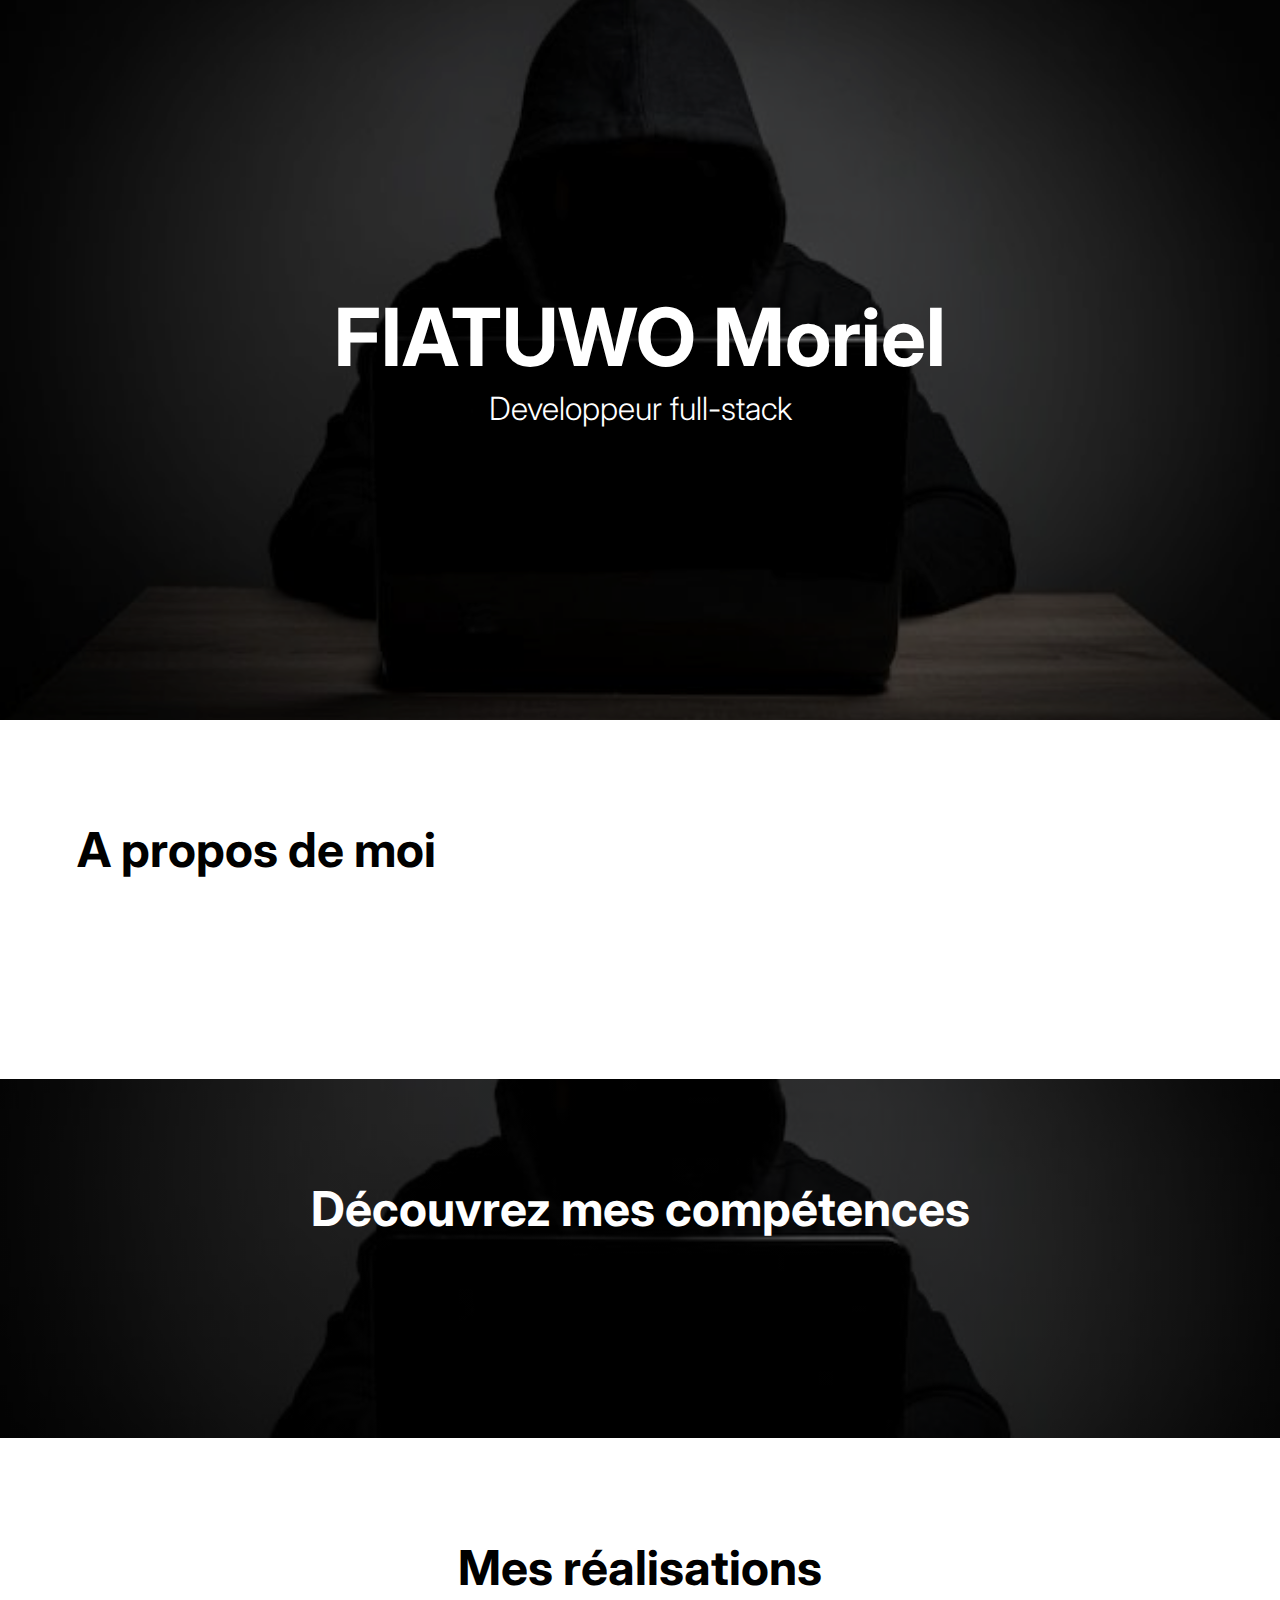
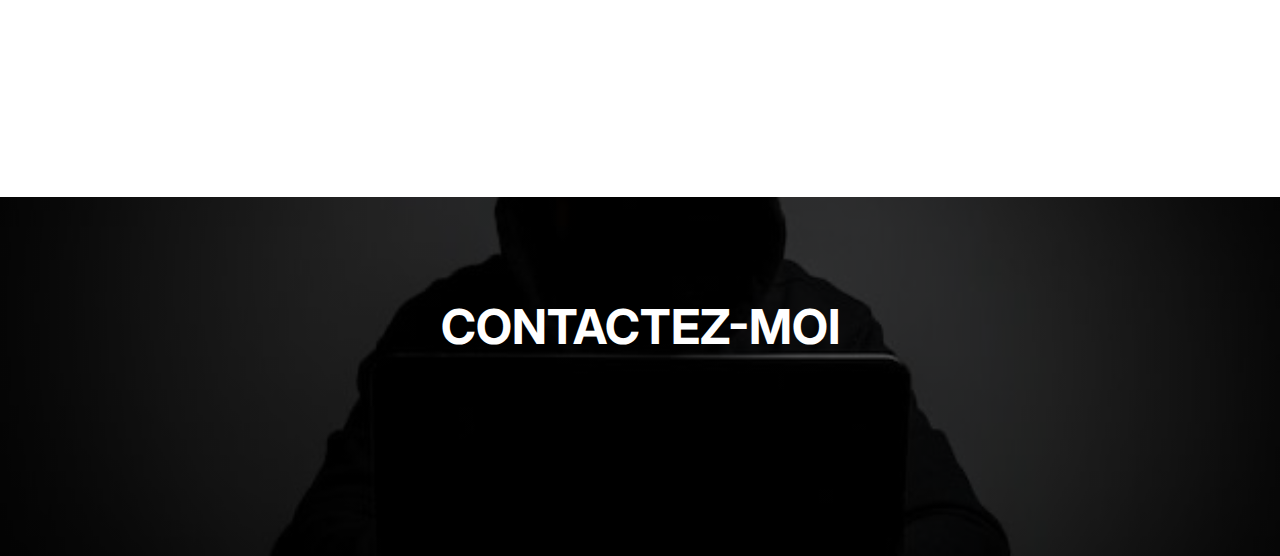
<file: pages/travaux2/index.html>
<!DOCTYPE html>
<html lang="en">
  <head>
    <meta charset="UTF-8" />
    <meta name="viewport" content="width=device-width, initial-scale=1.0" />
    <link
      href="https://fonts.googleapis.com/icon?family=Material+Icons"
      rel="stylesheet"
    />
    <title>Mon portfolio</title>
    <link rel="stylesheet" href="styles/style.css" type="text/css" />
  </head>
  <body>
    <div class="slider">
      <img src="img/Moi.jpg" class="slider-background" />
      <div class="slider-content">
        <h1>FIATUWO Moriel</h1>
        <p>Developpeur full-stack</p>
      </div>
    </div>
    <div class="section">
      <div class="boxed text-center">
        <div class="flex">
          <div class="w40">
            <h2 id="aboutMeHeading">A propos de moi</h2>
          </div>
          <div class="w60 about-me hide">
            <p>
              Moriel, c'est moi en quelques mots ! Polyvalent, je jongle avec
              les défis grâce à ma rigueur et ma motivation inébranlables. Ma
              capacité à m'adapter à toutes les situations témoigne de ma
              flexibilité. À la fois discret et sociable, je suis à l'écoute des
              attentes de mon entourage. Ma véritable passion réside dans le
              domaine technologique et son évolution constante. J'aspire à
              contribuer activement à cette avancée, mettant ainsi ma pierre à
              l'édifice de l'innovation
            </p>
          </div>
        </div>
      </div>
    </div>
    <div class="section dark">
      <div class="boxed text-center">
        <h2 id="skillsHeading">Découvrez mes compétences</h2>
        <div class="flex gap20 skills hide">
          <div class="w25 skill">
            <img src="img/logo-html.jpg" />
            <h3>HTML</h3>
          </div>
          <div class="w25 skill">
            <img src="img/logo-css.jpg" />
            <h3>CSS</h3>
          </div>
          <div class="w25 skill">
            <img src="img/js.png" />
            <h3>JAVASCRIPT</h3>
          </div>
          <div class="w25 skill">
            <img src="img/sgbd.jpg" />
            <h3>MYSQL/SQL</h3>
          </div>
          <div class="w25 skill">
            <img src="img/logo-git.jpg" />
            <h3>GIT</h3>
          </div>
          <div class="w25 skill">
            <img src="img/php.jpg" />
            <h3>PHP</h3>
          </div>
          <div class="w25 skill">
            <img src="img/logo-python.jpg" />
            <h3>PYTHON</h3>
          </div>
          <div class="w25 skill">
            <img src="img/logo-c.jpg" />
            <h3>C/C++</h3>
          </div>
        </div>
      </div>
    </div>
    <div class="section">
      <div class="boxed text-center">
        <h2 id="realizationHeading">Mes réalisations</h2>
        <div class="flex space-between realizations hide">
          <div class="w32 realisation">
            <a href="">
              <img src="img/pi.png" />
              <h3>site FAST-FOOD</h3>
            </a>
          </div>
        </div>
      </div>
    </div>
    <div class="section dark">
      <div class="boxed text-center">
        <h2 id="contact-heading">CONTACTEZ-MOI</h2>
        <div class="flex space-between contact-info hide">
          <div class="w32 contact">
            <span class="material-icons icon" id="email">mail</span>
            <span class="label">E-mail</span>
            <span class="value">fmoriel01@gmail.com</span>
          </div>
          <div class="w32 contact" id="linkedin">
            <span class="material-icons icon">link</span>
            <span class="label">linkedin</span>
            <span class="value">Y.moriel FIATUWO</span>
          </div>
          <div class="w32 contact">
            <span class="material-icons icon">contacts</span>
            <span class="label">Telephone</span>
            <span class="value">0766282506</span>
          </div>
        </div>
      </div>
    </div>

    <script src="js/script.js"></script>
  </body>
</html>
</file>
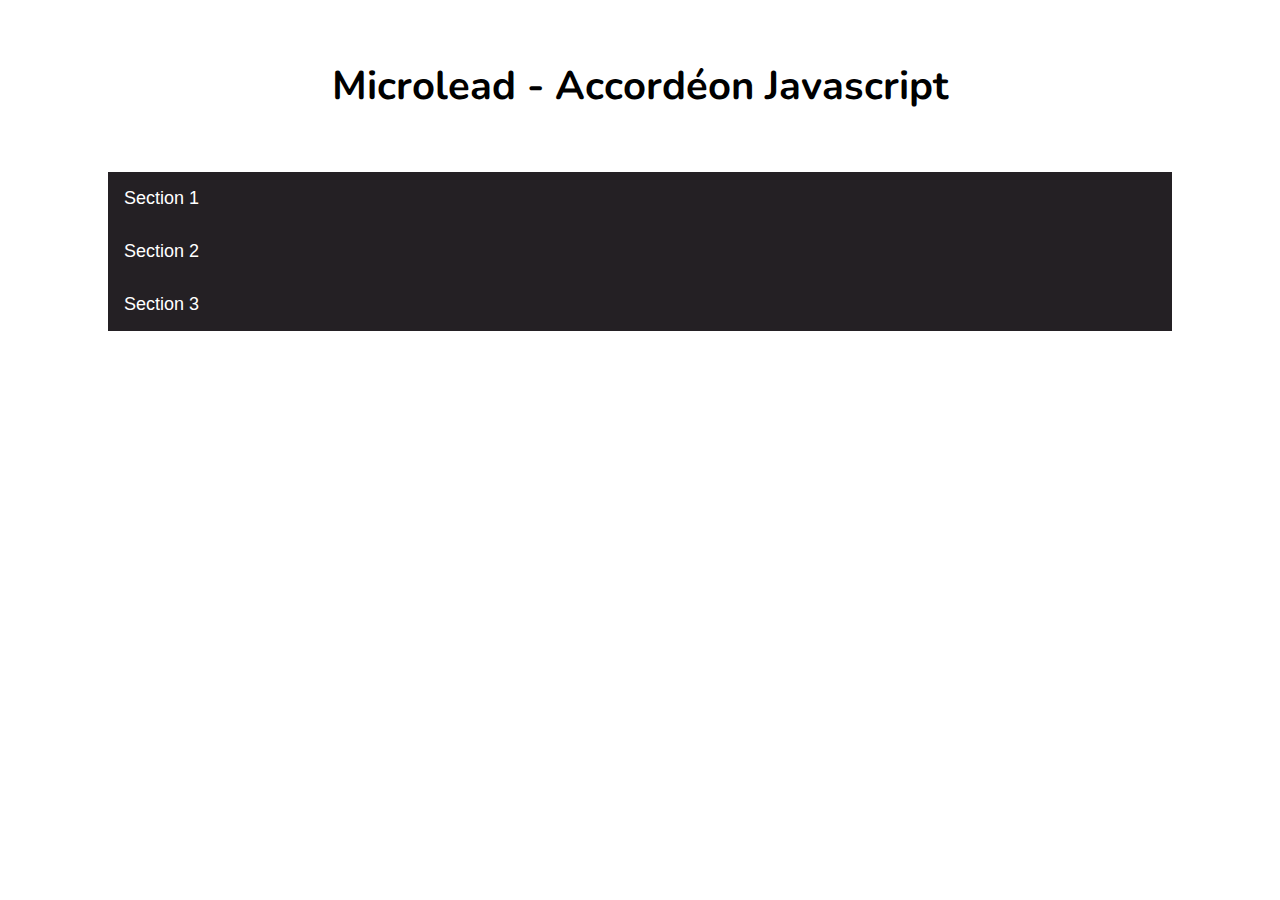
<file: pages/travaux6/index.html>
<!DOCTYPE html>
<html lang="fr">
  <head>
    <meta charset="UTF-8" />
    <meta http-equiv="X-UA-Compatible" content="IE=edge" />
    <meta name="viewport" content="width=device-width, initial-scale=1.0" />
    <link rel="preconnect" href="https://fonts.googleapis.com" />
    <link rel="preconnect" href="https://fonts.gstatic.com" crossorigin />
    <link
      href="https://fonts.googleapis.com/css2?family=Nunito:wght@400;700&display=swap"
      rel="stylesheet"
    />
    <link rel="stylesheet" href="styles.css" />
    <title>Microlead - Accordéon Javascript</title>
  </head>

  <body>
    <h1>Microlead - Accordéon Javascript</h1>

    <button class="accordion">Section 1</button>
    <div class="panel">
      <p>
        Lorem ipsum dolor sit amet, consectetur adipisicing elit, sed do eiusmod
        tempor incididunt ut labore et dolore magna aliqua. Ut enim ad minim
        veniam, quis nostrud exercitation ullamco laboris nisi ut aliquip ex ea
        commodo consequat.
      </p>
    </div>

    <button class="accordion">Section 2</button>
    <div class="panel">
      <p>
        Lorem ipsum dolor sit amet, consectetur adipisicing elit, sed do eiusmod
        tempor incididunt ut labore et dolore magna aliqua. Ut enim ad minim
        veniam, quis nostrud exercitation ullamco laboris nisi ut aliquip ex ea
        commodo consequat.
      </p>
    </div>

    <button class="accordion">Section 3</button>
    <div class="panel">
      <p>
        Lorem ipsum dolor sit amet, consectetur adipisicing elit, sed do eiusmod
        tempor incididunt ut labore et dolore magna aliqua. Ut enim ad minim
        veniam, quis nostrud exercitation ullamco laboris nisi ut aliquip ex ea
        commodo consequat.
      </p>
    </div>

    <script src="main.js" defer></script>
  </body>
</html>
</file>
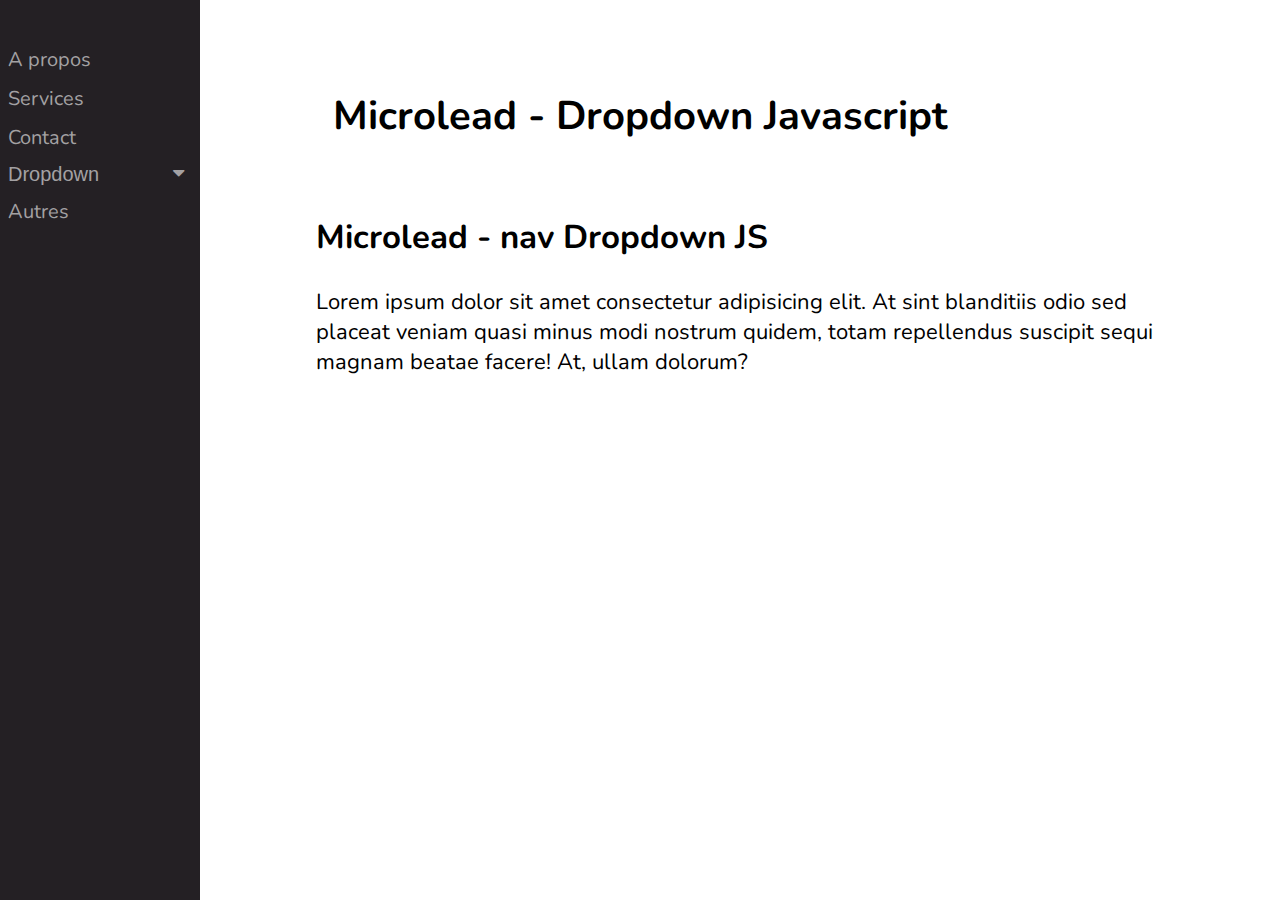
<file: pages/travaux7/index.html>
difie <!DOCTYPE html>
<html lang="fr">
  <head>
    <meta charset="UTF-8" />
    <meta http-equiv="X-UA-Compatible" content="IE=edge" />
    <meta name="viewport" content="width=device-width, initial-scale=1.0" />
    <link rel="preconnect" href="https://fonts.googleapis.com" />
    <link rel="preconnect" href="https://fonts.gstatic.com" crossorigin />
    <link
      href="https://fonts.googleapis.com/css2?family=Nunito:wght@400;700&display=swap"
      rel="stylesheet"
    />
    <link
      rel="stylesheet"
      href="https://cdnjs.cloudflare.com/ajax/libs/font-awesome/4.7.0/css/font-awesome.min.css"
    />
    <link rel="stylesheet" href="styles.css" />
    <title>Microlead - Dropdown Javascript</title>
  </head>

  <body>
    <h1>Microlead - Dropdown Javascript</h1>

    <div class="sidenav">
      <a href="#about">A propos</a>
      <a href="#services">Services</a>
      <a href="#contact">Contact</a>
      <button class="dropdown-btn">
        Dropdown
        <i class="fa fa-caret-down"></i>
      </button>
      <div class="dropdown-container">
        <a href="#">Lien 1</a>
        <a href="#">Lien 2</a>
        <a href="#">Lien 3</a>
      </div>
      <a href="#others">Autres</a>
    </div>

    <div class="main">
      <h2>Microlead - nav Dropdown JS</h2>
      <p>
        Lorem ipsum dolor sit amet consectetur adipisicing elit. At sint
        blanditiis odio sed placeat veniam quasi minus modi nostrum quidem,
        totam repellendus suscipit sequi magnam beatae facere! At, ullam
        dolorum?
      </p>
    </div>

    <script src="main.js" defer></script>
  </body>
</html>
</file>
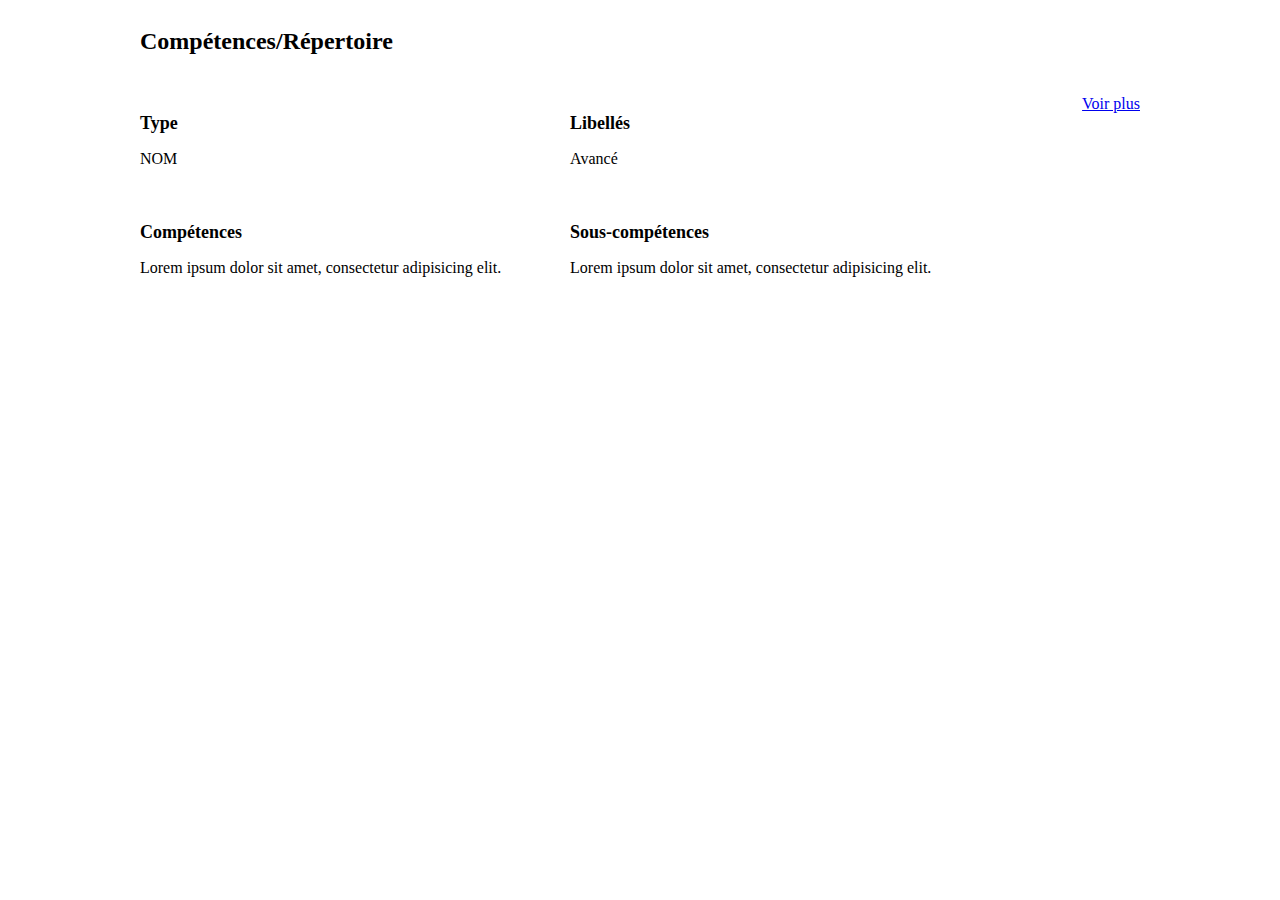
<file: main.html>
<!DOCTYPE html>
<html lang="fr">
<head>
    <meta charset="UTF-8">
    <meta name="viewport" content="width=device-width, initial-scale=1.0">
    <title>Compétences/Répertoire</title>
    <link rel="stylesheet" href="css/main.css">
</head>
<body>
    <section class="comprep section" id="comprep">
        <div class="container">
            <div class="row">
                <div class="section-title pad-15">
                    <h2>Compétences/Répertoire</h2>
                </div>
            </div>
            <div class="row">
                <div class="skills">
                    <div class="skill">
                        <h3>Type</h3>
                        <p>NOM</p>
                    </div>
                    <div class="skill">
                        <h3>Libellés</h3>
                        <p>Avancé</p>
                    </div>
                    <div class="skill">
                        <h3>Compétences</h3>
                        <p>Lorem ipsum dolor sit amet, consectetur adipisicing elit.</p>
                    </div>
                    <div class="skill">
                        <h3>Sous-compétences</h3>
                        <p>Lorem ipsum dolor sit amet, consectetur adipisicing elit.</p>
                    </div>
                    <!-- Ajoutez ici les autres compétences -->
                </div>
                <div class="btn-container">
                    <a href="#contact" class="btn hire-me">Voir plus</a>
                </div>
            </div>
        </div>
    </section>
</body>
</html>
</file>
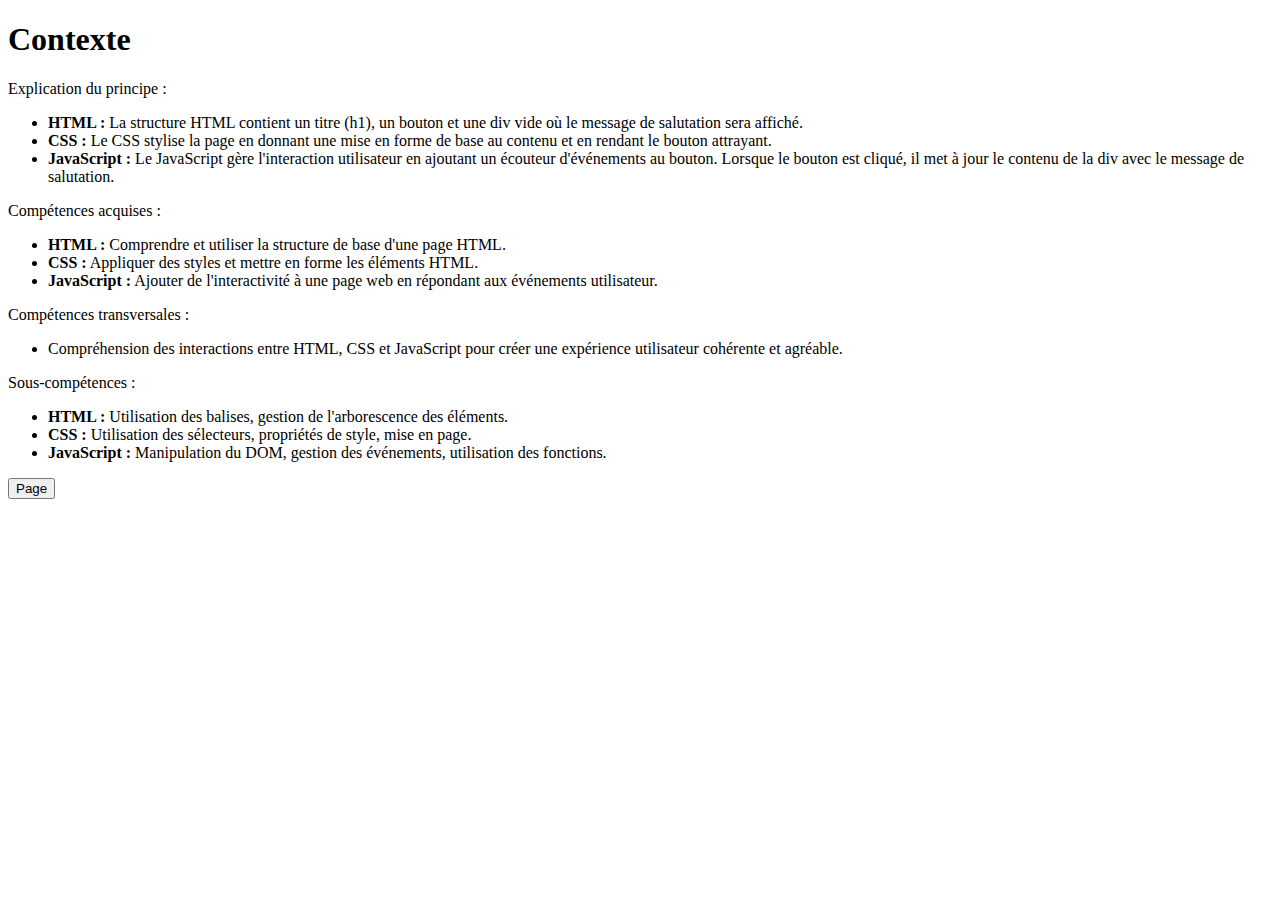
<file: test.html>
<!DOCTYPE html>
<html lang="fr">
  <head>
    <meta charset="UTF-8" />
    <meta name="viewport" content="width=device-width, initial-scale=1.0" />
    <title>Page de salutation</title>
    <link rel="stylesheet" href="CssJs/test.js" />
  </head>
  <body>
    <div class="container">
      <h1>Contexte</h1>
      <p>Explication du principe :</p>
      <ul>
        <li>
          <strong>HTML :</strong> La structure HTML contient un titre (h1), un
          bouton et une div vide où le message de salutation sera affiché.
        </li>
        <li>
          <strong>CSS :</strong> Le CSS stylise la page en donnant une mise en
          forme de base au contenu et en rendant le bouton attrayant.
        </li>
        <li>
          <strong>JavaScript :</strong> Le JavaScript gère l'interaction
          utilisateur en ajoutant un écouteur d'événements au bouton. Lorsque le
          bouton est cliqué, il met à jour le contenu de la div avec le message
          de salutation.
        </li>
      </ul>
      <p>Compétences acquises :</p>
      <ul>
        <li>
          <strong>HTML :</strong> Comprendre et utiliser la structure de base
          d'une page HTML.
        </li>
        <li>
          <strong>CSS :</strong> Appliquer des styles et mettre en forme les
          éléments HTML.
        </li>
        <li>
          <strong>JavaScript :</strong> Ajouter de l'interactivité à une page
          web en répondant aux événements utilisateur.
        </li>
      </ul>
      <p>Compétences transversales :</p>
      <ul>
        <li>
          Compréhension des interactions entre HTML, CSS et JavaScript pour
          créer une expérience utilisateur cohérente et agréable.
        </li>
      </ul>
      <p>Sous-compétences :</p>
      <ul>
        <li>
          <strong>HTML :</strong> Utilisation des balises, gestion de
          l'arborescence des éléments.
        </li>
        <li>
          <strong>CSS :</strong> Utilisation des sélecteurs, propriétés de
          style, mise en page.
        </li>
        <li>
          <strong>JavaScript :</strong> Manipulation du DOM, gestion des
          événements, utilisation des fonctions.
        </li>
      </ul>
      <button onclick="ouvrirPage()">Page</button>
    </div>

    <script src="CssJs/test.js"></script>
  </body>
</html>
</file>
<file: pages/travaux2/styles/style.css>
@import url('https://fonts.googleapis.com/css2?family=Inter:wght@100..900&display=swap');

* {
    margin: 0;
    padding: 0;
}

body {
    font-family: "Inter", sans-serif;

}

.slider {
    width: 100%;
    min-height: 80vh;
    aspect-ratio: 16/9;
    position: relative;
    background: black;


}

.slider-background {
    width: 100%;
    height: 100%;
    object-fit: cover;
    filter: brightness(50%);
}

.slider-content {
    position: absolute;
    top: 50%;
    left: 50%;
    transform: translate(-50%, -50%);
    text-align: center;
}

h1 {
    color: white;
    font-size: 5rem;
}

h2 {
    font-size: 3rem;
    margin-bottom: 100px;
}

p {
    font-size: 1.5rem;
    line-height: 1.5em;
}

.slider-content p {
    color: white;
    font-size: 2rem;
    font-weight: 300;
}

.section {
    padding: 100px 0;
    
}

.boxed {
    max-width: 1280px;
    margin-inline: auto;
}

.flex {
    display: flex;
}

.dark {
    background:linear-gradient(rgba(0,0,0,0.6), rgba(0,0,0,0.6)), url(../img/Moi.jpg);
    background-size: cover;
    background-position-y: 50%;
    color: white;
    
}

.w40 {
    width: 40%;
}

.w60 {
    width: 60%;
}

.text-center {
    text-align: center;
}

.w25 {
    width: 25%;
}

.w32 {
    width: 32%;
}

.gap20 {
    gap: 20px;
}

.space-between {
    justify-content: space-between;
}

.skill {
    border-radius: 15px;
    box-sizing: border-box;
    padding: 20px;
    background-color: #333;
}

.skill img {
    width: 100px;
    height: 100px;
    aspect-ratio: 1/1;
    object-fit: contain;

}

.skill h3 {
    margin-top: 10px;
}

.realisation {
    height: auto;
    aspect-ratio: 9/6;
    position: relative;
}
.realisation h3{
    position: absolute;
    top: 50%;
    left: 50%;
    transform: translate(-50%, -50%);
    font-size: 2rem;
    width: max-content;
    opacity: 0;
    transition: 4s ease;

}
.realisation a {
    display: block;
    width: 100%;
    height: 100%;
    text-decoration: none;
    color:white;
}

.realisation img {
    width: 100%;
    height: 100%;
    object-fit: cover;
    filter: brightness(50%);
    transition: 4s ease;
}
.realisation:hover img{
    filter:brightness(60%);
}
.realisation:hover h3{
    opacity: 1;
}
.icon{
    display: block;
    font-size: 40px !important;
}
.label{
    display: block;
    font-weight: 700;
    text-transform: uppercase;
    margin: 10px 0;
    font-size: 1.5rem;

}
.value{
    display: block;
    font-size: 1.5rem;
}
.contact{
    border:2px dashed white;
    border-radius: 15px;
    padding: 30px;
    box-sizing: border-box;
}
.hide{
    display: none;
    opacity: 0;
    transition: opacity 0.3s ease;
}
.show{
    display: flex;
    opacity: 1;
}
</file>
<file: pages/travaux6/styles.css>
:root {
  --color-black: #242024;
  --color-gray-100: #a3a1a3;
  --color-gray-200: #6d6d6d;

  --font-family: "Nunito", sans-serif;

  --font-md: 18px;
  --font-xl: 40px;

  --font-bold: 700;

  --space-md: 16px;
  --space-xl: 32px;
  --space-xxl: 40px;

  --animation-delay-100: 0.3s;
}
* {
  box-sizing: border-box;
}
body {
  padding: 0 100px;
  font-family: var(--font-family);
}
h1 {
  font-weight: var(--font-bold);
  text-align: center;
  padding: var(--space-xl) 0;
  font-size: var(--font-xl);
}
.accordion {
  background-color: var(--color-black);
  color: white;
  cursor: pointer;
  padding: var(--space-md);
  width: 100%;
  border: none;
  text-align: left;
  outline: none;
  font-size: var(--font-md);
  transition: var(--animation-delay-100);
}
.active,
.accordion:hover {
  background-color: var(--color-gray-200);
}
.panel {
  padding: 0 var(--space-md);
  display: none;
  background-color: white;
  overflow: hidden;
}
</file>
<file: pages/travaux7/styles.css>
:root {
  --color-black: #242024;
  --color-gray-100: #a3a1a3;
  --color-blue: #3888c1;

  --font-family: "Nunito", sans-serif;

  --font-lg: 22px;
  --font-xl: 40px;

  --font-bold: 700;

  --space-xs: 6px;
  --space-sm: 8px;
  --space-xl: 32px;
  --space-xxl: 40px;
}
* {
  box-sizing: border-box;
}
body {
  padding: 0 100px;
  font-family: var(--font-family);
}
h1 {
  font-weight: var(--font-bold);
  text-align: center;
  padding: var(--space-xl) 0;
  font-size: var(--font-xl);
}
.sidenav {
  height: 100%;
  width: 200px;
  position: fixed;
  z-index: 1;
  top: 0;
  left: 0;
  background-color: var(--color-black);
  overflow-x: hidden;
  padding-top: var(--space-xxl);
}
.sidenav a,
.dropdown-btn {
  padding: var(--space-xs) var(--space-sm) var(--space-xs) var(--space-sm);
  text-decoration: none;
  font-size: 20px;
  color: var(--color-gray-100);
  display: block;
  border: none;
  background: none;
  width: 100%;
  text-align: left;
  cursor: pointer;
  outline: none;
}
.sidenav a:hover,
.dropdown-btn:hover {
  color: white;
}
.main {
  margin-top: var(--space-xxl);
  margin-left: 200px;
  font-size: var(--font-lg);
  padding: 0px var(--space-sm);
}
.active {
  background-color: var(--color-blue);
  color: white;
}
.dropdown-container {
  display: none;
  background-color: var(--color-black);
  padding-left: var(--space-sm);
}
.fa-caret-down {
  float: right;
  padding-right: var(--space-sm);
}
</file>
<file: css/main.css>
.container {
    max-width: 1000px;
    margin: 0 auto;
    padding: 0 20px;
}

.row {
    display: flex;
    flex-wrap: wrap;
    justify-content: space-between;
    margin-bottom: 20px;
}

/* Styles spécifiques pour la section compétences/répertoire */
.skills {
    display: flex;
    flex-wrap: wrap;
    justify-content: space-between;
}

.skill {
    width: calc(50% - 20px); /* Pour deux compétences par ligne */
    margin-bottom: 20px;
}

.skill h3 {
    margin-bottom: 10px;
    font-size: 18px;
}

/* Styles spécifiques pour les écrans de 400px ou moins */
@media screen and (max-width: 400px) {
    .skill {
        width: 100%; /* Une compétence par ligne */
    }
}
</file>
